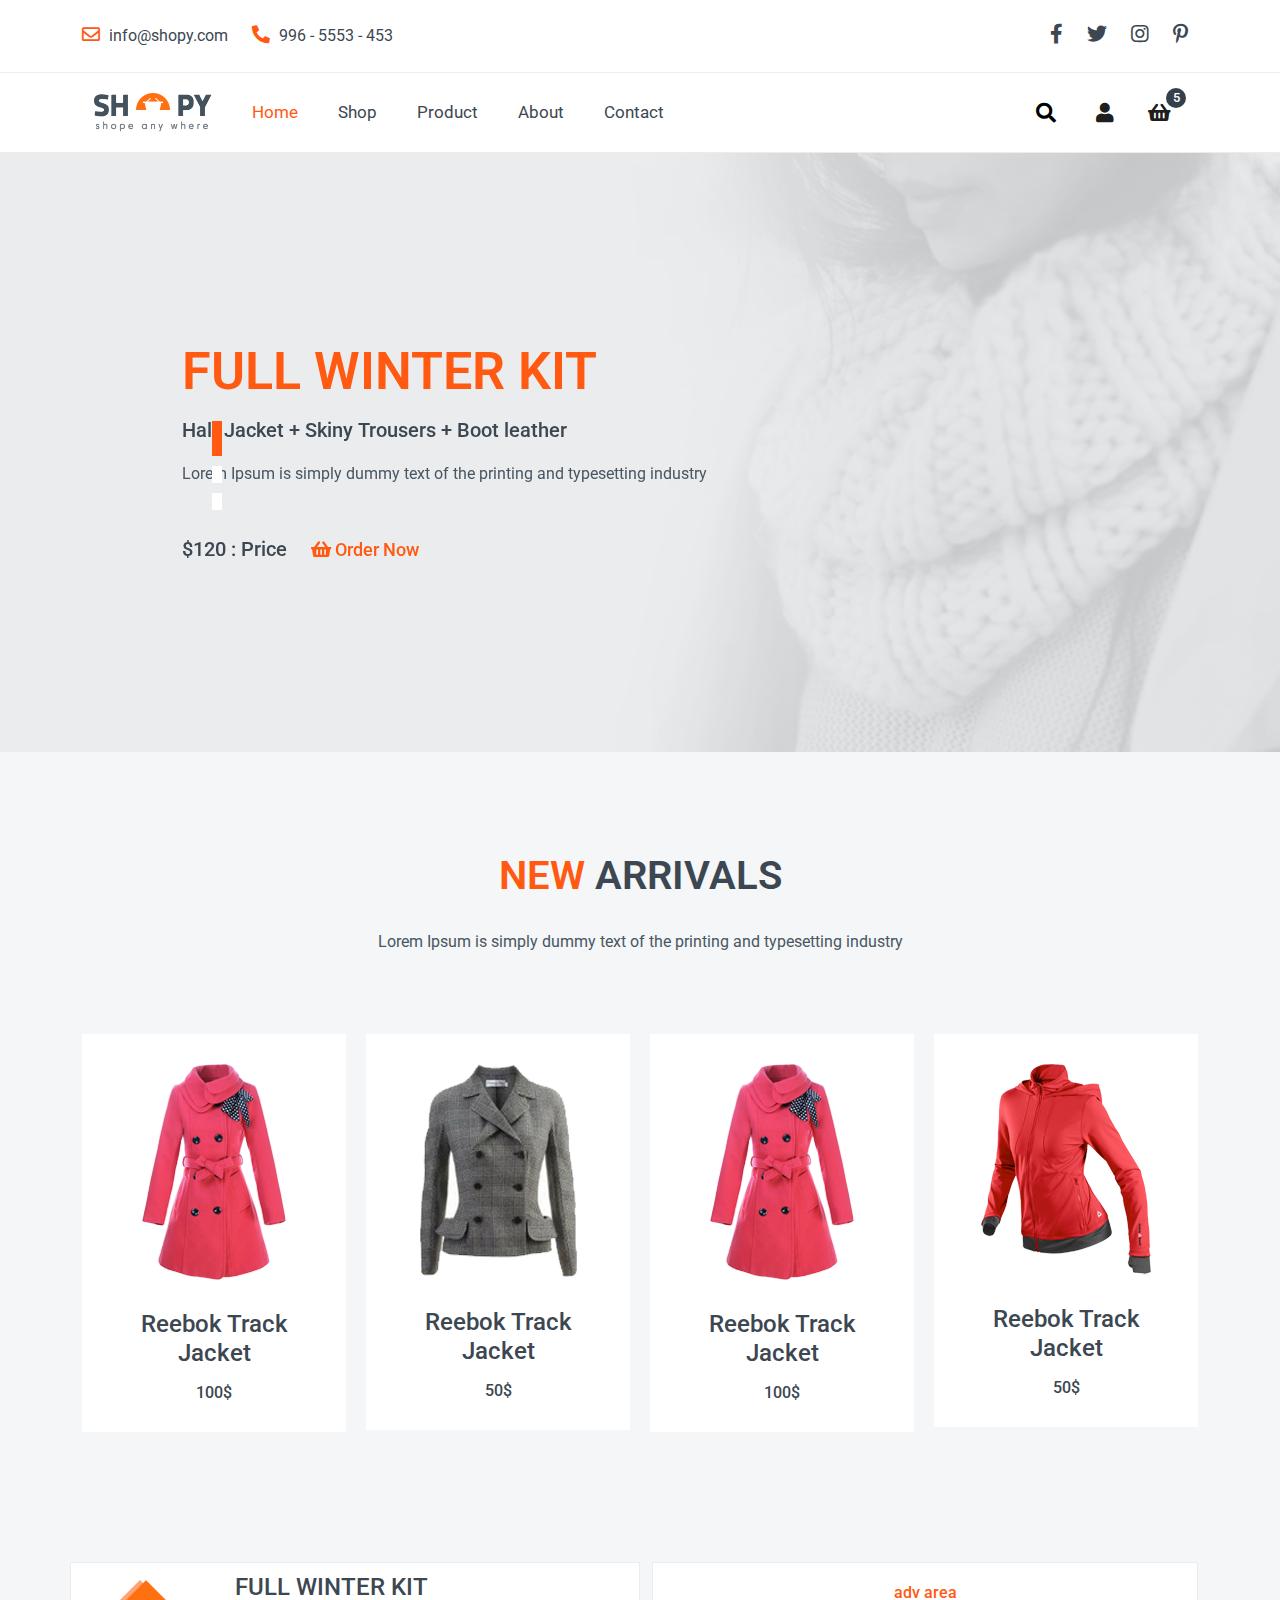
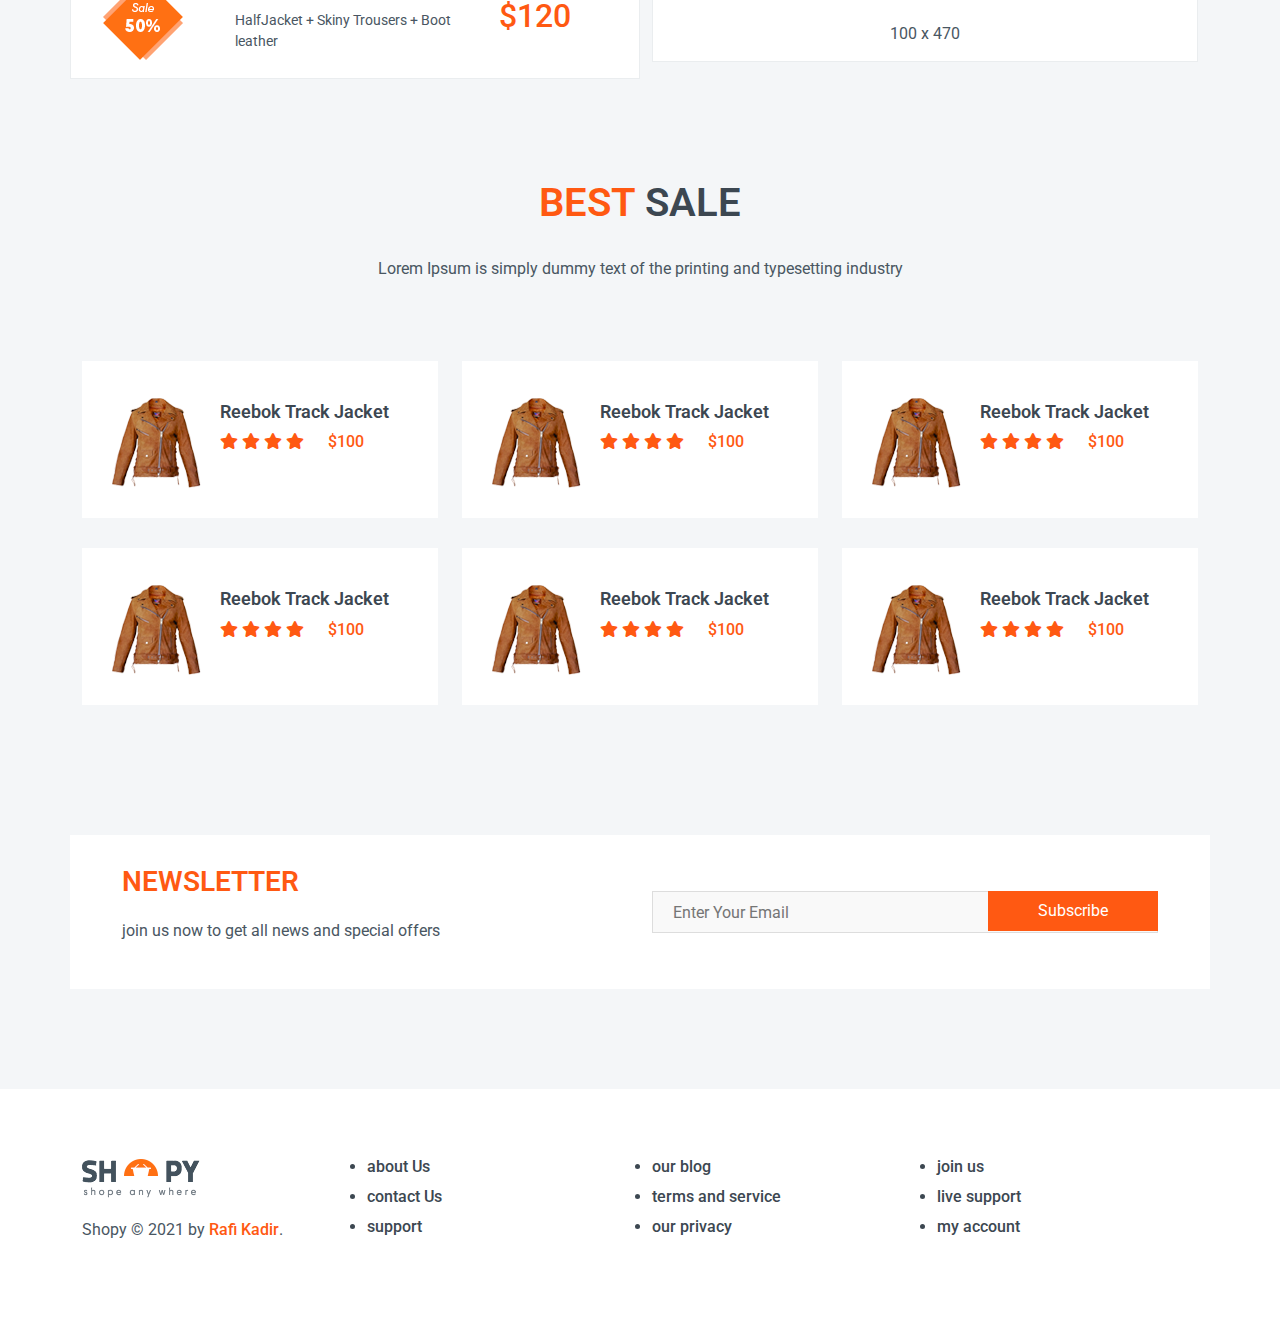
<file: index.html>
<!DOCTYPE html>
<html lang="en">
    <head>
        <meta charset="UTF-8">
        <meta http-equiv="X-UA-Compatible" content="IE=edge">
        <meta name="viewport" content="width=device-width, initial-scale=1.0">
        <!-- Bootstrap CSS -->
        <link rel="stylesheet" href="assets/css/bootstrap.min.css">
        <!-- Fontawesome CSS -->
        <link rel="stylesheet" href="assets/css/all.min.css">
        <!-- Animate CSS -->
        <link rel="stylesheet" href="assets/css/animate.css">
        <!-- Owl Carousel CSS -->
        <link rel="stylesheet" href="assets/css/owl.carousel.min.css">
        <link rel="stylesheet" href="assets/css/owl.theme.default.min.css">
        <!-- Style CSS -->
        <link rel="stylesheet" href="assets/css/style.css">
        <link rel="stylesheet" href="assets/css/responsive.css">
        <!-- Title -->
        <title>Shopy | E-commerce HTML Template</title>
    </head>
    <body>
        <!-- Topbar Start -->
        <section class="topbar">
            <div class="container">
                <div class="row">
                    <div class="col-lg-6">
                        <ul class="top-contact">
                            <li>    
                                <i class="far fa-envelope"></i>
                                info@shopy.com
                            </li>
                            <li>
                                <i class="fas fa-phone-alt"></i>
                                996 - 5553 - 453
                            </li>
                        </ul>
                    </div>
                    <div class="col-lg-6">
                        <ul class="top-social">
                            <li>    
                                <a href="#"><i class="fab fa-facebook-f"></i></a>
                            </li>
                            <li>
                                <a href="#"><i class="fab fa-twitter"></i></a>
                            </li>
                            <li>
                                <a href="#"><i class="fab fa-instagram"></i></a>
                            </li>
                            <li>
                                <a href="#"><i class="fab fa-pinterest-p"></i></a>
                            </li>
                        </ul>
                    </div>
                </div>
            </div>
        </section>
        <!-- Topbar End -->

        <!-- Navbar Start -->
        <div class="main-menu">
            <div class="container">
                <nav class="navbar navbar-expand-lg navbar-light">
                    <div class="container-fluid">
                        <a class="navbar-brand" href="index.html">
                            <img src="assets/img/logo.png" alt="logo">
                        </a>
                        <button class="navbar-toggler" type="button" data-bs-toggle="collapse" data-bs-target="#navbarText" aria-controls="navbarText" aria-expanded="false" aria-label="Toggle navigation">
                            <span class="navbar-toggler-icon"></span>
                        </button>
                        <div class="collapse navbar-collapse" id="navbarText">
                            <ul class="navbar-nav me-auto mb-2 mb-lg-0">
                                <li class="nav-item">
                                    <a class="nav-link active"href="#">Home</a>
                                </li>
                                <li class="nav-item">
                                    <a class="nav-link" href="shop.html">Shop</a>
                                </li>
                                <li class="nav-item">
                                    <a class="nav-link" href="product.html">Product</a>
                                </li>
                                <li class="nav-item">
                                    <a class="nav-link" href="#">About</a>
                                </li>
                                <li class="nav-item">
                                    <a class="nav-link" href="contact.html">Contact</a>
                                </li>
                            </ul>

                            <ul class="navbar-text">
                                <li class="search-btn">
                                   <input type="text">
                                   <button class="search-btn"><i class="fas fa-search"></i></button>
                                </li>
                                <li class="account">
                                    <a href="#"><i class="fas fa-user"></i></a>
                                </li>
                                <li class="cart">
                                    <h6>5</h6>
                                    <a href="#"><i class="fas fa-shopping-basket"></i></a>
                                </li>
                            </ul>
                        </div>
                    </div>
                  </nav>
            </div>
        </div>
        <!-- Navbar End -->

        <!-- Banner Section Start -->
        <section class="banner-section">
            <div class="banner-slider owl-carousel owl-theme">
                <div class="single-slider sliderBanner1">
                    <div class="d-table">
                        <div class="d-table-cell">
                            <div class="container">
                                <div class="banner-text">
                                    <h1>FULL WINTER KIT</h1>
                                    <h6>Half Jacket + Skiny Trousers + Boot leather</h6>
                                    <p>Lorem Ipsum is simply dummy text of the printing and typesetting industry </p>
                                    <div class="bottom-price">
                                        <h6>$120 : Price</h6>
                                        <a href="#">
                                            <i class="fas fa-shopping-basket"></i>
                                            Order Now
                                        </a>
                                    </div>
                                </div>
                            </div>
                        </div>
                    </div>
                </div>

                <div class="single-slider sliderBanner1">
                    <div class="d-table">
                        <div class="d-table-cell">
                            <div class="container">
                                <div class="banner-text">
                                    <h1>FULL WINTER KIT</h1>
                                    <h6>Half Jacket + Skiny Trousers + Boot leather</h6>
                                    <p>Lorem Ipsum is simply dummy text of the printing and typesetting industry </p>
                                    <div class="bottom-price">
                                        <h6>$120 : Price</h6>
                                        <a href="#">
                                            <i class="fas fa-shopping-basket"></i>
                                            Order Now
                                        </a>
                                    </div>
                                </div>
                            </div>
                        </div>
                    </div>
                </div>

                <div class="single-slider sliderBanner1">
                    <div class="d-table">
                        <div class="d-table-cell">
                            <div class="container">
                                <div class="banner-text">
                                    <h1>FULL WINTER KIT</h1>
                                    <h6>Half Jacket + Skiny Trousers + Boot leather</h6>
                                    <p>Lorem Ipsum is simply dummy text of the printing and typesetting industry </p>
                                    <div class="bottom-price">
                                        <h6>$120 : Price</h6>
                                        <a href="#">
                                            <i class="fas fa-shopping-basket"></i>
                                            Order Now
                                        </a>
                                    </div>
                                </div>
                            </div>
                        </div>
                    </div>
                </div>
            </div>
        </section>
        <!-- Banner Section End -->

        <!-- New Arrival Section Start -->
        <section class="new-arrivals pt-100 pb-70">
            <div class="container">
                <div class="section-title text-center">
                    <h2><span>New</span> Arrivals</h2>
                    <p>Lorem Ipsum is simply dummy text of the printing and typesetting industry</p>
                </div>

                <div class="arrivals-slider owl-carousel owl-theme">
                    <div class="arrival-area">
                        <div class="arrival-product">
                            <img src="assets/img/new arrivals/1.png" alt="product image">
                            <h4>Reebok Track Jacket</h4>
                            <h6>100$</h6>
                        </div>

                        <div class="arrival-hover">
                            <img src="assets/img/new arrivals/1.png" alt="product image">
                            <h4><a href="#">Reebok Track Jacket</h4></a>
                            <h6>Sizes: <span>s</span><span>m</span><span>l</span><span>xl</span></h6>
                            <ul>
                                <li class="color-red"></li>
                                <li class="color-blk"></li>
                                <li class="color-blue"></li>
                                <li class="color-green"></li>
                            </ul>
                            <div class="buttons">
                                <button class="buy-now"><i class="fas fa-cart-plus"></i></button>
                                <button class="save-now"><i class="far fa-heart"></i></button>
                            </div>
                        </div>
                    </div>

                    <div class="arrival-area">
                        <div class="arrival-product">
                            <img src="assets/img/new arrivals/2.png" alt="product image">
                            <h4>Reebok Track Jacket</h4>
                            <h6>50$</h6>
                        </div>

                        <div class="arrival-hover">
                            <img src="assets/img/new arrivals/2.png" alt="product image">
                            <h4><a href="#">Reebok Track Jacket</a></h4>
                            <h6>Sizes: <span>s</span><span>m</span><span>l</span><span>xl</span></h6>
                            <ul>
                                <li class="color-red"></li>
                                <li class="color-blk"></li>
                                <li class="color-blue"></li>
                                <li class="color-green"></li>
                            </ul>
                            <div class="buttons">
                                <button class="buy-now"><i class="fas fa-cart-plus"></i></button>
                                <button class="save-now"><i class="far fa-heart"></i></button>
                            </div>
                        </div>
                    </div>

                    <div class="arrival-area">
                        <div class="arrival-product">
                            <img src="assets/img/new arrivals/1.png" alt="product image">
                            <h4>Reebok Track Jacket</h4>
                            <h6>100$</h6>
                        </div>

                        <div class="arrival-hover">
                            <img src="assets/img/new arrivals/1.png" alt="product image">
                            <h4><a href="#">Reebok Track Jacket</a></h4>
                            <h6>Sizes: <span>s</span><span>m</span><span>l</span><span>xl</span></h6>
                            <ul>
                                <li class="color-red"></li>
                                <li class="color-blk"></li>
                                <li class="color-blue"></li>
                                <li class="color-green"></li>
                            </ul>
                            <div class="buttons">
                                <button class="buy-now"><i class="fas fa-cart-plus"></i></button>
                                <button class="save-now"><i class="far fa-heart"></i></button>
                            </div>
                        </div>
                    </div>

                    <div class="arrival-area">
                        <div class="arrival-product">
                            <img src="assets/img/new arrivals/3.png" alt="product image">
                            <h4>Reebok Track Jacket</h4>
                            <h6>50$</h6>
                        </div>

                        <div class="arrival-hover">
                            <img src="assets/img/new arrivals/3.png" alt="product image">
                            <h4><a href="#">Reebok Track Jacket</a></h4>
                            <h6>Sizes: <span>s</span><span>m</span><span>l</span><span>xl</span></h6>
                            <ul>
                                <li class="color-red"></li>
                                <li class="color-blk"></li>
                                <li class="color-blue"></li>
                                <li class="color-green"></li>
                            </ul>
                            <div class="buttons">
                                <button class="buy-now"><i class="fas fa-cart-plus"></i></button>
                                <button class="save-now"><i class="far fa-heart"></i></button>
                            </div>
                        </div>
                    </div>
                </div>
            </div>
        </section>
        <!-- New Arrival Section End -->

        <!-- Promo Section Start -->
        <section class="promo-section">
            <div class="container">
                <div class="row">
                    <div class="col-lg-6">
                        <div class="row promo-area align-items-center">
                            <div class="col-lg-3">
                                <img src="assets/img/promo.png" alt="promo">
                            </div>
                            <div class="col-lg-6">
                                <div class="promo-text">
                                    <h4>FULL WINTER KIT</h4>
                                    <p>HalfJacket + Skiny Trousers + Boot leather</p>
                                </div>
                            </div>
                            <div class="col-lg-3">
                                <h2 class="promo-price">$120</h2>
                            </div>
                        </div>
                    </div>
                    <div class="col-lg-6 align-items-center">
                        <div class="adv-area text-center">
                            <h6>adv area</h6>
                            <p>100 x 470</p>
                        </div>
                    </div>
                </div>
            </div>
        </section>
        <!-- Promo Section End -->

        <!-- Best Sale Section Start -->
        <section class="best-sale-section pt-100 pb-70">
            <div class="container">
                <div class="section-title text-center">
                    <h2><span>Best</span> Sale</h2>
                    <p>Lorem Ipsum is simply dummy text of the printing and typesetting industry</p>
                </div>
                <div class="row">
                    <div class="col-lg-4">
                        <div class="sale-box">
                            <img src="assets/img/best-sale1.png" alt="">
                            <div class="sale-text">
                                <h6><a href="#">Reebok Track Jacket</a></h6>
                                <div class="bottom-txt">
                                    <ul class="rating">
                                        <li><i class="fas fa-star"></i></li>
                                        <li><i class="fas fa-star"></i></li>
                                        <li><i class="fas fa-star"></i></li>
                                        <li><i class="fas fa-star"></i></li>
                                    </ul>
                                    <span>$100</span>
                                    <a class="sale-btn" href="#">Add To Cart</a>
                                </div>
                            </div>
                        </div>
                    </div>

                    <div class="col-lg-4">
                        <div class="sale-box">
                            <img src="assets/img/best-sale1.png" alt="">
                            <div class="sale-text">
                                <h6><a href="#">Reebok Track Jacket</a></h6>
                                <div class="bottom-txt">
                                    <ul class="rating">
                                        <li><i class="fas fa-star"></i></li>
                                        <li><i class="fas fa-star"></i></li>
                                        <li><i class="fas fa-star"></i></li>
                                        <li><i class="fas fa-star"></i></li>
                                    </ul>
                                    <span>$100</span>
                                    <a class="sale-btn" href="#">Add To Cart</a>
                                </div>
                            </div>
                        </div>
                    </div>

                    <div class="col-lg-4">
                        <div class="sale-box">
                            <img src="assets/img/best-sale1.png" alt="">
                            <div class="sale-text">
                                <h6><a href="#">Reebok Track Jacket</a></h6>
                                <div class="bottom-txt">
                                    <ul class="rating">
                                        <li><i class="fas fa-star"></i></li>
                                        <li><i class="fas fa-star"></i></li>
                                        <li><i class="fas fa-star"></i></li>
                                        <li><i class="fas fa-star"></i></li>
                                    </ul>
                                    <span>$100</span>
                                    <a class="sale-btn" href="#">Add To Cart</a>
                                </div>
                            </div>
                        </div>
                    </div>

                    <div class="col-lg-4">
                        <div class="sale-box">
                            <img src="assets/img/best-sale1.png" alt="">
                            <div class="sale-text">
                                <h6><a href="#">Reebok Track Jacket</a></h6>
                                <div class="bottom-txt">
                                    <ul class="rating">
                                        <li><i class="fas fa-star"></i></li>
                                        <li><i class="fas fa-star"></i></li>
                                        <li><i class="fas fa-star"></i></li>
                                        <li><i class="fas fa-star"></i></li>
                                    </ul>
                                    <span>$100</span>
                                    <a class="sale-btn" href="#">Add To Cart</a>
                                </div>
                            </div>
                        </div>
                    </div>

                    <div class="col-lg-4">
                        <div class="sale-box">
                            <img src="assets/img/best-sale1.png" alt="">
                            <div class="sale-text">
                                <h6><a href="#">Reebok Track Jacket</a></h6>
                                <div class="bottom-txt">
                                    <ul class="rating">
                                        <li><i class="fas fa-star"></i></li>
                                        <li><i class="fas fa-star"></i></li>
                                        <li><i class="fas fa-star"></i></li>
                                        <li><i class="fas fa-star"></i></li>
                                    </ul>
                                    <span>$100</span>
                                    <a class="sale-btn" href="#">Add To Cart</a>
                                </div>
                            </div>
                        </div>
                    </div>

                    <div class="col-lg-4">
                        <div class="sale-box">
                            <img src="assets/img/best-sale1.png" alt="">
                            <div class="sale-text">
                                <h6><a href="#">Reebok Track Jacket</a></h6>
                                <div class="bottom-txt">
                                    <ul class="rating">
                                        <li><i class="fas fa-star"></i></li>
                                        <li><i class="fas fa-star"></i></li>
                                        <li><i class="fas fa-star"></i></li>
                                        <li><i class="fas fa-star"></i></li>
                                    </ul>
                                    <span>$100</span>
                                    <a class="sale-btn" href="#">Add To Cart</a>
                                </div>
                            </div>
                        </div>
                    </div>
                </div>
            </div>
        </section>
        <!-- Best Sale Section End -->

        <!-- Newslater Section Start -->
        <section class="pb-70">
            <div class="container">
                <div class="row news-area align-items-center">
                    <div class="col-lg-6">
                        <div class="newslater-text">
                            <h3>NEWSLETTER</h3>
                            <p>join us now to get all news and special offers</p>
                        </div>
                    </div>
                    <div class="col-lg-6">
                        <div class="subscribe-form">
                            <input type="text" placeholder="Enter Your Email">
                            <button>Subscribe</button>
                        </div>                
                    </div>
                </div>
            </div>
        </section>
        <!-- Newslater Section End -->

        <!-- Footer Section Start -->
        <footer class="footer">
            <div class="container">
                <div class="row">
                    <div class="col-lg-3">
                        <img class="footer-logo" src="assets/img/logo.png" alt="">
                        <p>Shopy &copy; 2021 by <a href="#">Rafi Kadir</a>.</p>
                    </div>
                    <div class="col-lg-3">
                        <ul>
                            <li>
                                <a href="#">about Us</a>
                            </li>
                            <li>
                                <a href="#">contact Us</a>
                            </li>
                            <li>
                                <a href="#">support</a>
                            </li>
                        </ul>
                    </div>
                    <div class="col-lg-3">
                        <ul>
                            <li><a href="">our blog</a></li>
                            <li><a href="">terms and service</a></li>
                            <li><a href="">our privacy</a></li>
                        </ul>
                    </div>
                    <div class="col-lg-3">
                        <ul>
                            <li><a href="">join us</a></li>
                            <li><a href="">live support</a></li>
                            <li><a href="">my account</a></li>
                        </ul>
                    </div>
                </div>
            </div>
        </footer>
        <!-- Footer Section End -->
        
        <!-- js -->
        <script src="assets/js/jqery.min.js"></script>
        <script src="assets/js/popper.min.js"></script>
        <script src="assets/js/bootstrap.min.js"></script>
        <script src="assets/js/owl.carousel.min.js"></script>
        <script src="assets/js/main.js"></script>
    </body>
</html>
</file>
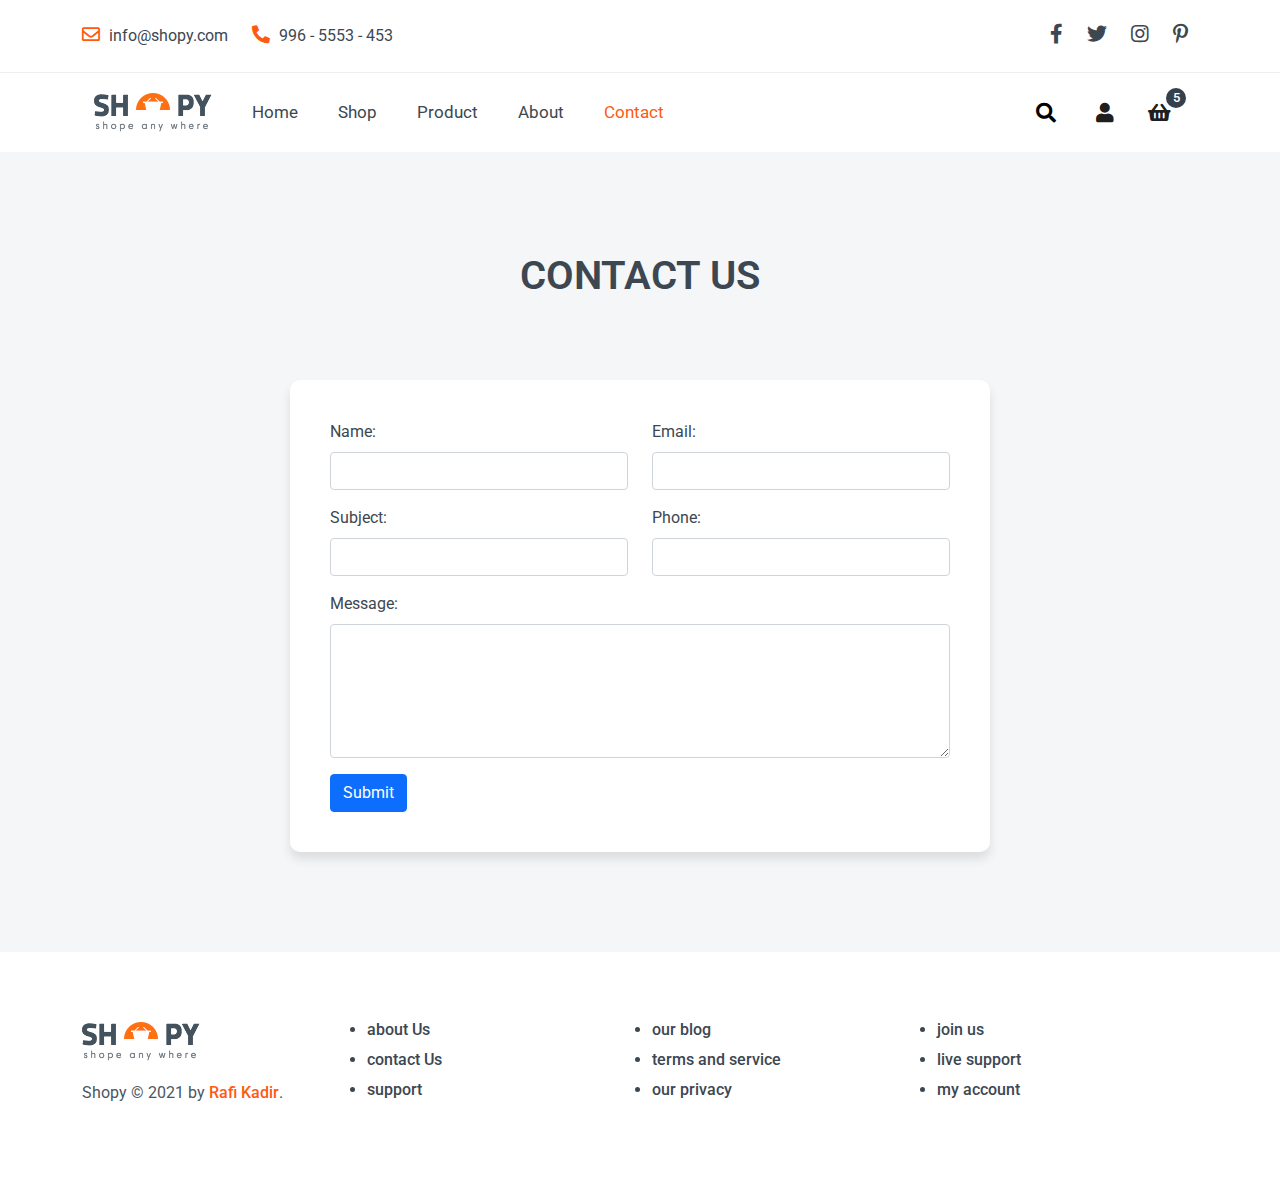
<file: contact.html>
<!DOCTYPE html>
<html lang="en">
    <head>
        <meta charset="UTF-8">
        <meta http-equiv="X-UA-Compatible" content="IE=edge">
        <meta name="viewport" content="width=device-width, initial-scale=1.0">
        <!-- Bootstrap CSS -->
        <link rel="stylesheet" href="assets/css/bootstrap.min.css">
        <!-- Fontawesome CSS -->
        <link rel="stylesheet" href="assets/css/all.min.css">
        <!-- Animate CSS -->
        <link rel="stylesheet" href="assets/css/animate.css">
        <!-- Owl Carousel CSS -->
        <link rel="stylesheet" href="assets/css/owl.carousel.min.css">
        <link rel="stylesheet" href="assets/css/owl.theme.default.min.css">
        <!-- Style CSS -->
        <link rel="stylesheet" href="assets/css/style.css">
        <link rel="stylesheet" href="assets/css/responsive.css">
        <!-- Title -->
        <title>Shopy | E-commerce HTML Template</title>
    </head>
    <body>
        <!-- Topbar Start -->
        <section class="topbar">
            <div class="container">
                <div class="row">
                    <div class="col-lg-6">
                        <ul class="top-contact">
                            <li>    
                                <i class="far fa-envelope"></i>
                                info@shopy.com
                            </li>
                            <li>
                                <i class="fas fa-phone-alt"></i>
                                996 - 5553 - 453
                            </li>
                        </ul>
                    </div>
                    <div class="col-lg-6">
                        <ul class="top-social">
                            <li>    
                                <a href="#"><i class="fab fa-facebook-f"></i></a>
                            </li>
                            <li>
                                <a href="#"><i class="fab fa-twitter"></i></a>
                            </li>
                            <li>
                                <a href="#"><i class="fab fa-instagram"></i></a>
                            </li>
                            <li>
                                <a href="#"><i class="fab fa-pinterest-p"></i></a>
                            </li>
                        </ul>
                    </div>
                </div>
            </div>
        </section>
        <!-- Topbar End -->

        <!-- Navbar Start -->
        <div class="main-menu">
            <div class="container">
                <nav class="navbar navbar-expand-lg navbar-light">
                    <div class="container-fluid">
                        <a class="navbar-brand" href="index.html">
                            <img src="assets/img/logo.png" alt="logo">
                        </a>
                        <button class="navbar-toggler" type="button" data-bs-toggle="collapse" data-bs-target="#navbarText" aria-controls="navbarText" aria-expanded="false" aria-label="Toggle navigation">
                            <span class="navbar-toggler-icon"></span>
                        </button>
                        <div class="collapse navbar-collapse" id="navbarText">
                            <ul class="navbar-nav me-auto mb-2 mb-lg-0">
                                <li class="nav-item">
                                    <a class="nav-link" href="index.html">Home</a>
                                </li>
                                <li class="nav-item">
                                    <a class="nav-link" href="shop.html">Shop</a>
                                </li>
                                <li class="nav-item">
                                    <a class="nav-link" href="product.html">Product</a>
                                </li>
                                <li class="nav-item">
                                    <a class="nav-link" href="#">About</a>
                                </li>
                                <li class="nav-item">
                                    <a class="nav-link active" href="contact.html">Contact</a>
                                </li>
                            </ul>

                            <ul class="navbar-text">
                                <li class="search-btn">
                                   <input type="text">
                                   <button class="search-btn"><i class="fas fa-search"></i></button>
                                </li>
                                <li class="account">
                                    <a href="#"><i class="fas fa-user"></i></a>
                                </li>
                                <li class="cart">
                                    <h6>5</h6>
                                    <a href="#"><i class="fas fa-shopping-basket"></i></a>
                                </li>
                            </ul>
                        </div>
                    </div>
                  </nav>
            </div>
        </div>
        <!-- Navbar End -->

        <!-- Contact Area Start -->
        <section class="contact-section pt-100 pb-70">
            <div class="container">
                <div class="section-title text-center">
                    <h2>Contact Us</h2>
                </div>
                <div class="contact-area">
                    <form class="row">
                        <div class="mb-3 col-lg-6">
                            <label class="form-label">Name:</label>
                            <input type="text" class="form-control" aria-describedby="emailHelp">
                        </div>
                        <div class="mb-3 col-lg-6">
                            <label class="form-label">Email:</label>
                            <input type="email" class="form-control">
                        </div>
                        <div class="mb-3 col-lg-6">
                            <label class="form-label">Subject:</label>
                            <input type="text" class="form-control" aria-describedby="emailHelp">
                        </div>
                        <div class="mb-3 col-lg-6">
                            <label class="form-label">Phone:</label>
                            <input type="number" class="form-control">
                        </div>
                        <div class="mb-3 col-lg-12">
                            <label class="form-label">Message:</label>
                            <textarea class="form-control" id="exampleFormControlTextarea1" rows="5"></textarea>
                        </div>
                        <div class="col-lg-2">
                            <button type="submit" class="btn btn-primary">Submit</button>
                        </div>
                    </form>
                </div>
            </div>
        </section>
        <!-- Contact Area End -->

        <!-- Footer Section Start -->
        <footer class="footer">
            <div class="container">
                <div class="row">
                    <div class="col-lg-3">
                        <img class="footer-logo" src="assets/img/logo.png" alt="">
                        <p>Shopy &copy; 2021 by <a href="#">Rafi Kadir</a>.</p>
                    </div>
                    <div class="col-lg-3">
                        <ul>
                            <li>
                                <a href="#">about Us</a>
                            </li>
                            <li>
                                <a href="#">contact Us</a>
                            </li>
                            <li>
                                <a href="#">support</a>
                            </li>
                        </ul>
                    </div>
                    <div class="col-lg-3">
                        <ul>
                            <li><a href="">our blog</a></li>
                            <li><a href="">terms and service</a></li>
                            <li><a href="">our privacy</a></li>
                        </ul>
                    </div>
                    <div class="col-lg-3">
                        <ul>
                            <li><a href="">join us</a></li>
                            <li><a href="">live support</a></li>
                            <li><a href="">my account</a></li>
                        </ul>
                    </div>
                </div>
            </div>
        </footer>
        <!-- Footer Section End -->
        
        <!-- js -->
        <script src="assets/js/jqery.min.js"></script>
        <script src="assets/js/popper.min.js"></script>
        <script src="assets/js/bootstrap.min.js"></script>
        <script src="assets/js/owl.carousel.min.js"></script>
        <script src="assets/js/main.js"></script>
    </body>
</html>
</file>
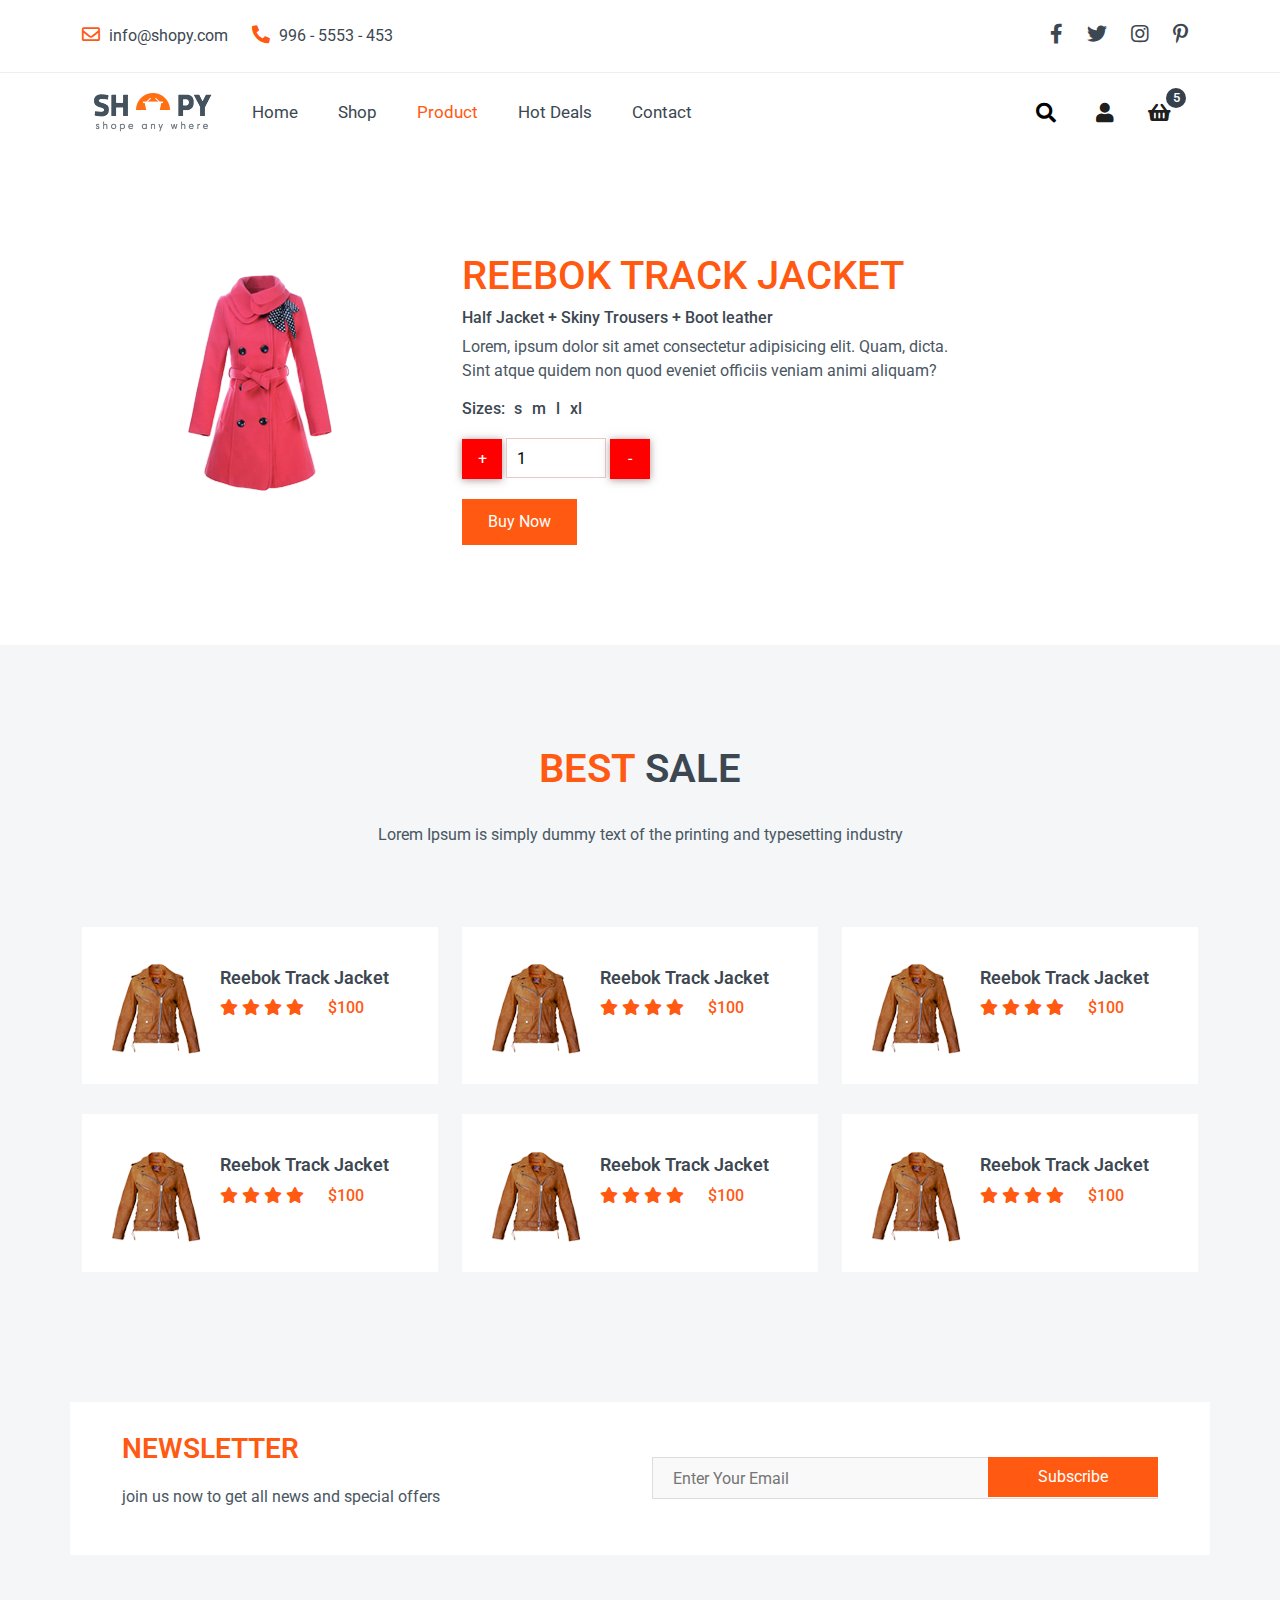
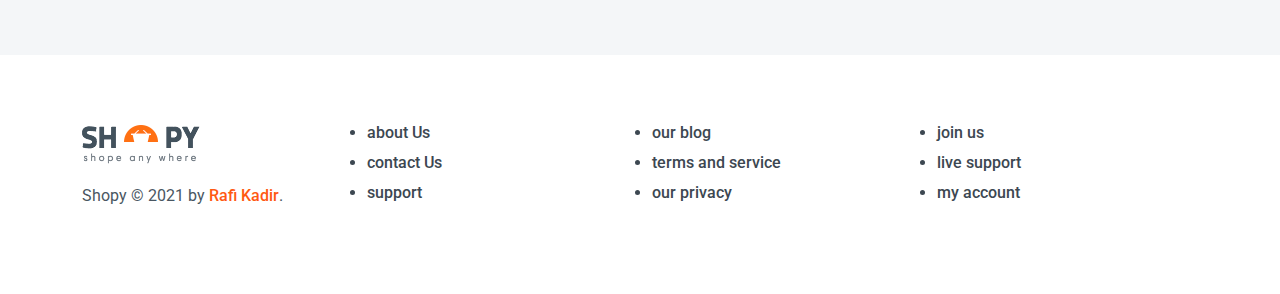
<file: product.html>
<!DOCTYPE html>
<html lang="en">
    <head>
        <meta charset="UTF-8">
        <meta http-equiv="X-UA-Compatible" content="IE=edge">
        <meta name="viewport" content="width=device-width, initial-scale=1.0">
        <!-- Bootstrap CSS -->
        <link rel="stylesheet" href="assets/css/bootstrap.min.css">
        <!-- Fontawesome CSS -->
        <link rel="stylesheet" href="assets/css/all.min.css">
        <!-- Animate CSS -->
        <link rel="stylesheet" href="assets/css/animate.css">
        <!-- Owl Carousel CSS -->
        <link rel="stylesheet" href="assets/css/owl.carousel.min.css">
        <link rel="stylesheet" href="assets/css/owl.theme.default.min.css">
        <!-- Style CSS -->
        <link rel="stylesheet" href="assets/css/style.css">
        <link rel="stylesheet" href="assets/css/responsive.css">
        <!-- Title -->
        <title>Shopy | E-commerce HTML Template</title>
    </head>
    <body>
        <!-- Topbar Start -->
        <section class="topbar">
            <div class="container">
                <div class="row">
                    <div class="col-lg-6">
                        <ul class="top-contact">
                            <li>    
                                <i class="far fa-envelope"></i>
                                info@shopy.com
                            </li>
                            <li>
                                <i class="fas fa-phone-alt"></i>
                                996 - 5553 - 453
                            </li>
                        </ul>
                    </div>
                    <div class="col-lg-6">
                        <ul class="top-social">
                            <li>    
                                <a href="#"><i class="fab fa-facebook-f"></i></a>
                            </li>
                            <li>
                                <a href="#"><i class="fab fa-twitter"></i></a>
                            </li>
                            <li>
                                <a href="#"><i class="fab fa-instagram"></i></a>
                            </li>
                            <li>
                                <a href="#"><i class="fab fa-pinterest-p"></i></a>
                            </li>
                        </ul>
                    </div>
                </div>
            </div>
        </section>
        <!-- Topbar End -->

        <!-- Navbar Start -->
        <div class="main-menu">
            <div class="container">
                <nav class="navbar navbar-expand-lg navbar-light">
                    <div class="container-fluid">
                        <a class="navbar-brand" href="index.html">
                            <img src="assets/img/logo.png" alt="logo">
                        </a>
                        <button class="navbar-toggler" type="button" data-bs-toggle="collapse" data-bs-target="#navbarText" aria-controls="navbarText" aria-expanded="false" aria-label="Toggle navigation">
                            <span class="navbar-toggler-icon"></span>
                        </button>
                        <div class="collapse navbar-collapse" id="navbarText">
                            <ul class="navbar-nav me-auto mb-2 mb-lg-0">
                                <li class="nav-item">
                                    <a class="nav-link"href="#">Home</a>
                                </li>
                                <li class="nav-item">
                                    <a class="nav-link" href="shop.html">Shop</a>
                                </li>
                                <li class="nav-item">
                                    <a class="nav-link active" href="product.html">Product</a>
                                </li>
                                <li class="nav-item">
                                    <a class="nav-link" href="#">Hot Deals</a>
                                </li>
                                <li class="nav-item">
                                    <a class="nav-link" href="contact.html">Contact</a>
                                </li>
                            </ul>

                            <ul class="navbar-text">
                                <li class="search-btn">
                                   <input type="text">
                                   <button class="search-btn"><i class="fas fa-search"></i></button>
                                </li>
                                <li class="account">
                                    <a href="#"><i class="fas fa-user"></i></a>
                                </li>
                                <li class="cart">
                                    <h6>5</h6>
                                    <a href="#"><i class="fas fa-shopping-basket"></i></a>
                                </li>
                            </ul>
                        </div>
                    </div>
                  </nav>
            </div>
        </div>
        <!-- Navbar End -->

        <!-- Single Product Start -->
        <section class="signle-product pt-100">
            <div class="container">
                <div class="row align-items-center">
                    <div class="col-lg-4 text-center">
                        <div class="product-img">
                            <img src="assets/img/new arrivals/1.png" alt="">
                        </div>
                    </div>
                    <div class="col-lg-8">
                        <div class="single-product-text">
                            <h1>Reebok Track Jacket</h1>
                            <h6>Half Jacket + Skiny Trousers + Boot leather</h6>
                            <p>Lorem, ipsum dolor sit amet consectetur adipisicing elit. Quam, dicta. Sint atque quidem non quod eveniet officiis veniam animi aliquam?</p>

                            <div class="product-bottom-text">
                                <h6>Sizes: <span>s</span><span>m</span><span>l</span><span>xl</span></h6>
                                <div class="buttons">
                                    <div class="add-cart">
                                        <button>+</button>
                                        <input type="text" value="1">
                                        <button>-</button>
                                    </div>
                                    <button class="buy-now">Buy Now</button>
                                </div>
                            </div>
                        </div>
                    </div>
                </div>
            </div>
        </section>
        <!-- Single Product End -->

        <!-- Best Sale Section Start -->
        <section class="best-sale-section pt-100 pb-70">
            <div class="container">
                <div class="section-title text-center">
                    <h2><span>Best</span> Sale</h2>
                    <p>Lorem Ipsum is simply dummy text of the printing and typesetting industry</p>
                </div>
                <div class="row">
                    <div class="col-lg-4">
                        <div class="sale-box">
                            <img src="assets/img/best-sale1.png" alt="">
                            <div class="sale-text">
                                <h6><a href="#">Reebok Track Jacket</a></h6>
                                <div class="bottom-txt">
                                    <ul class="rating">
                                        <li><i class="fas fa-star"></i></li>
                                        <li><i class="fas fa-star"></i></li>
                                        <li><i class="fas fa-star"></i></li>
                                        <li><i class="fas fa-star"></i></li>
                                    </ul>
                                    <span>$100</span>
                                    <a class="sale-btn" href="#">Add To Cart</a>
                                </div>
                            </div>
                        </div>
                    </div>

                    <div class="col-lg-4">
                        <div class="sale-box">
                            <img src="assets/img/best-sale1.png" alt="">
                            <div class="sale-text">
                                <h6><a href="#">Reebok Track Jacket</a></h6>
                                <div class="bottom-txt">
                                    <ul class="rating">
                                        <li><i class="fas fa-star"></i></li>
                                        <li><i class="fas fa-star"></i></li>
                                        <li><i class="fas fa-star"></i></li>
                                        <li><i class="fas fa-star"></i></li>
                                    </ul>
                                    <span>$100</span>
                                    <a class="sale-btn" href="#">Add To Cart</a>
                                </div>
                            </div>
                        </div>
                    </div>

                    <div class="col-lg-4">
                        <div class="sale-box">
                            <img src="assets/img/best-sale1.png" alt="">
                            <div class="sale-text">
                                <h6><a href="#">Reebok Track Jacket</a></h6>
                                <div class="bottom-txt">
                                    <ul class="rating">
                                        <li><i class="fas fa-star"></i></li>
                                        <li><i class="fas fa-star"></i></li>
                                        <li><i class="fas fa-star"></i></li>
                                        <li><i class="fas fa-star"></i></li>
                                    </ul>
                                    <span>$100</span>
                                    <a class="sale-btn" href="#">Add To Cart</a>
                                </div>
                            </div>
                        </div>
                    </div>

                    <div class="col-lg-4">
                        <div class="sale-box">
                            <img src="assets/img/best-sale1.png" alt="">
                            <div class="sale-text">
                                <h6><a href="#">Reebok Track Jacket</a></h6>
                                <div class="bottom-txt">
                                    <ul class="rating">
                                        <li><i class="fas fa-star"></i></li>
                                        <li><i class="fas fa-star"></i></li>
                                        <li><i class="fas fa-star"></i></li>
                                        <li><i class="fas fa-star"></i></li>
                                    </ul>
                                    <span>$100</span>
                                    <a class="sale-btn" href="#">Add To Cart</a>
                                </div>
                            </div>
                        </div>
                    </div>

                    <div class="col-lg-4">
                        <div class="sale-box">
                            <img src="assets/img/best-sale1.png" alt="">
                            <div class="sale-text">
                                <h6><a href="#">Reebok Track Jacket</a></h6>
                                <div class="bottom-txt">
                                    <ul class="rating">
                                        <li><i class="fas fa-star"></i></li>
                                        <li><i class="fas fa-star"></i></li>
                                        <li><i class="fas fa-star"></i></li>
                                        <li><i class="fas fa-star"></i></li>
                                    </ul>
                                    <span>$100</span>
                                    <a class="sale-btn" href="#">Add To Cart</a>
                                </div>
                            </div>
                        </div>
                    </div>

                    <div class="col-lg-4">
                        <div class="sale-box">
                            <img src="assets/img/best-sale1.png" alt="">
                            <div class="sale-text">
                                <h6><a href="#">Reebok Track Jacket</a></h6>
                                <div class="bottom-txt">
                                    <ul class="rating">
                                        <li><i class="fas fa-star"></i></li>
                                        <li><i class="fas fa-star"></i></li>
                                        <li><i class="fas fa-star"></i></li>
                                        <li><i class="fas fa-star"></i></li>
                                    </ul>
                                    <span>$100</span>
                                    <a class="sale-btn" href="#">Add To Cart</a>
                                </div>
                            </div>
                        </div>
                    </div>
                </div>
            </div>
        </section>
        <!-- Best Sale Section End -->

        <!-- Newslater Section Start -->
        <section class="pb-70">
            <div class="container">
                <div class="row news-area align-items-center">
                    <div class="col-lg-6">
                        <div class="newslater-text">
                            <h3>NEWSLETTER</h3>
                            <p>join us now to get all news and special offers</p>
                        </div>
                    </div>
                    <div class="col-lg-6">
                        <div class="subscribe-form">
                            <input type="text" placeholder="Enter Your Email">
                            <button>Subscribe</button>
                        </div>                
                    </div>
                </div>
            </div>
        </section>
        <!-- Newslater Section End -->

        <!-- Footer Section Start -->
        <footer class="footer">
            <div class="container">
                <div class="row">
                    <div class="col-lg-3">
                        <img class="footer-logo" src="assets/img/logo.png" alt="">
                        <p>Shopy &copy; 2021 by <a href="#">Rafi Kadir</a>.</p>
                    </div>
                    <div class="col-lg-3">
                        <ul>
                            <li>
                                <a href="#">about Us</a>
                            </li>
                            <li>
                                <a href="#">contact Us</a>
                            </li>
                            <li>
                                <a href="#">support</a>
                            </li>
                        </ul>
                    </div>
                    <div class="col-lg-3">
                        <ul>
                            <li><a href="">our blog</a></li>
                            <li><a href="">terms and service</a></li>
                            <li><a href="">our privacy</a></li>
                        </ul>
                    </div>
                    <div class="col-lg-3">
                        <ul>
                            <li><a href="">join us</a></li>
                            <li><a href="">live support</a></li>
                            <li><a href="">my account</a></li>
                        </ul>
                    </div>
                </div>
            </div>
        </footer>
        <!-- Footer Section End -->
        
        <!-- js -->
        <script src="assets/js/jqery.min.js"></script>
        <script src="assets/js/popper.min.js"></script>
        <script src="assets/js/bootstrap.min.js"></script>
        <script src="assets/js/owl.carousel.min.js"></script>
        <script src="assets/js/main.js"></script>
    </body>
</html>
</file>
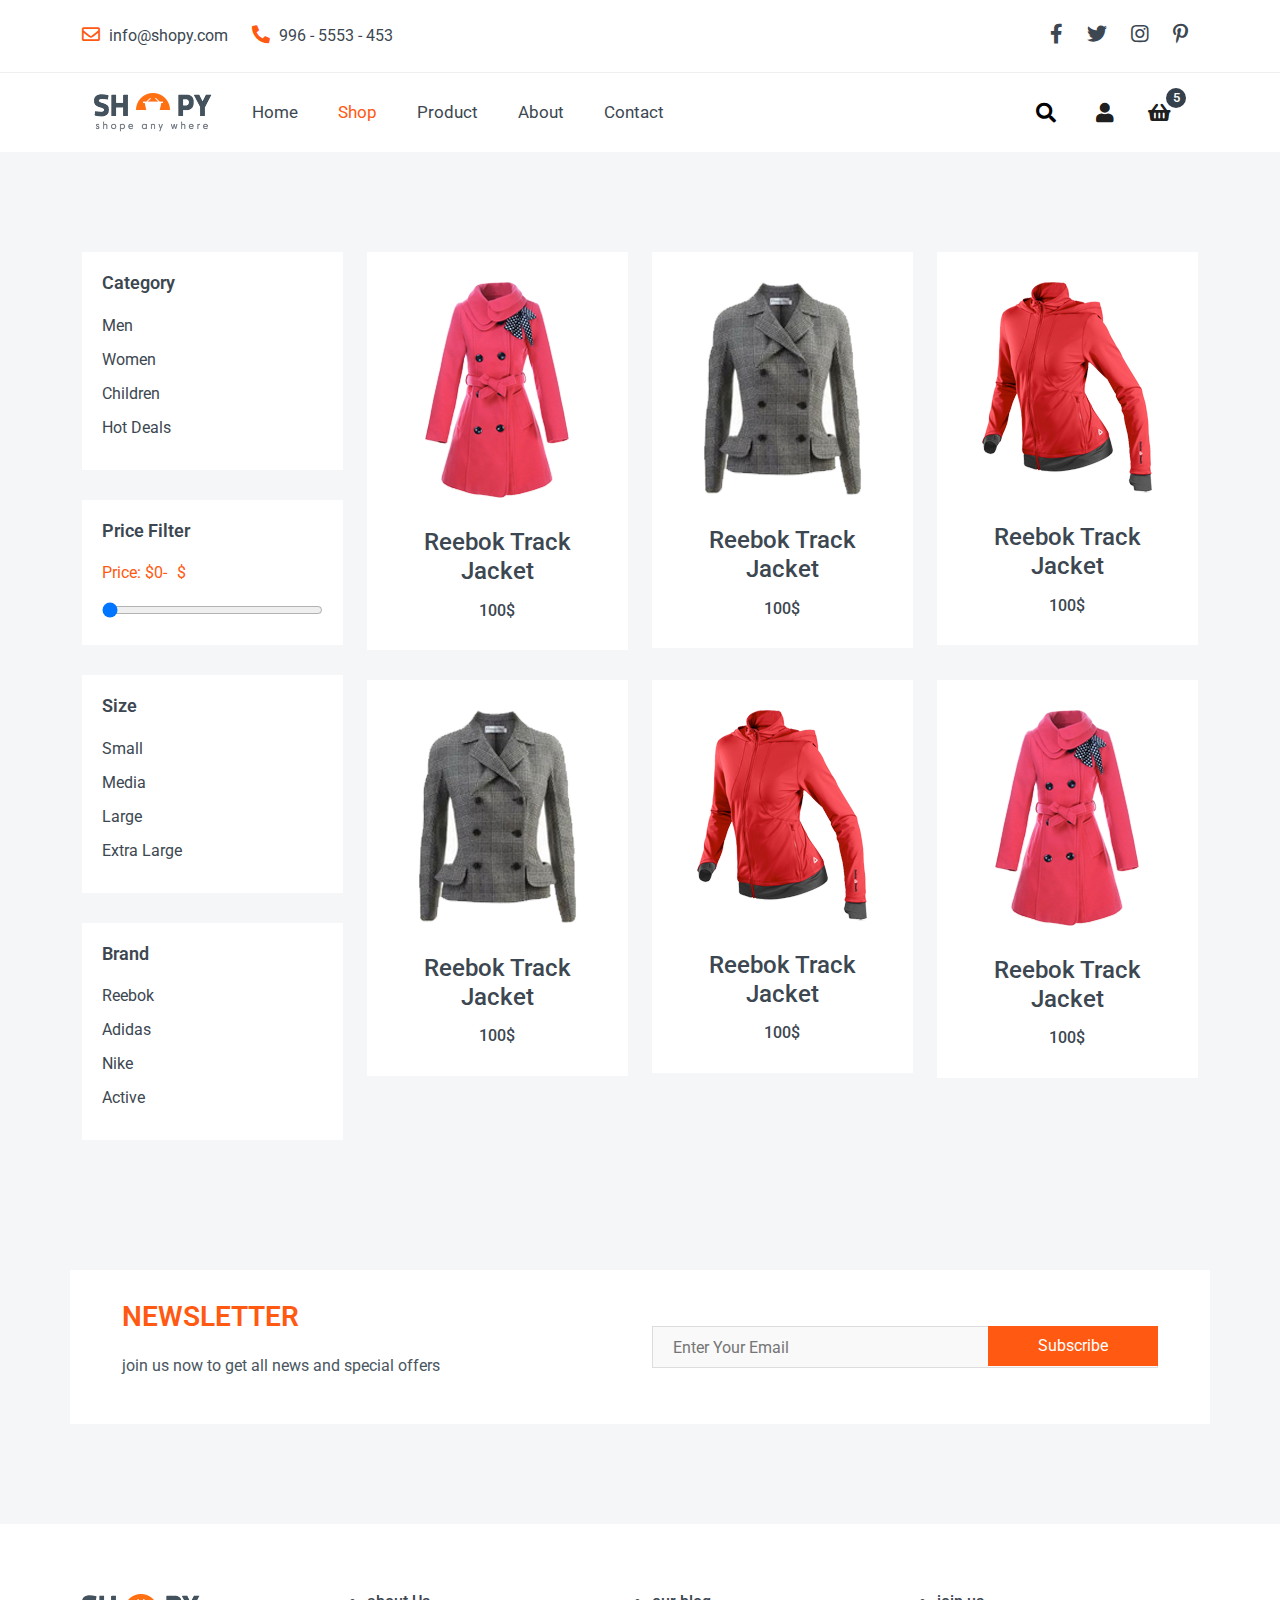
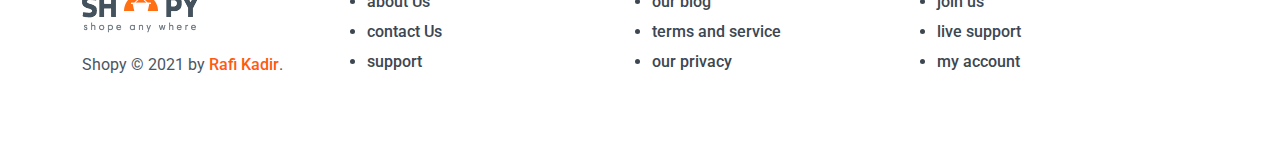
<file: shop.html>
<!DOCTYPE html>
<html lang="en">
    <head>
        <meta charset="UTF-8">
        <meta http-equiv="X-UA-Compatible" content="IE=edge">
        <meta name="viewport" content="width=device-width, initial-scale=1.0">
        <!-- Bootstrap CSS -->
        <link rel="stylesheet" href="assets/css/bootstrap.min.css">
        <!-- Fontawesome CSS -->
        <link rel="stylesheet" href="assets/css/all.min.css">
        <!-- Animate CSS -->
        <link rel="stylesheet" href="assets/css/animate.css">
        <!-- Owl Carousel CSS -->
        <link rel="stylesheet" href="assets/css/owl.carousel.min.css">
        <link rel="stylesheet" href="assets/css/owl.theme.default.min.css">
        <!-- Style CSS -->
        <link rel="stylesheet" href="assets/css/style.css">
        <link rel="stylesheet" href="assets/css/responsive.css">
        <!-- Title -->
        <title>Shopy | E-commerce HTML Template</title>
    </head>
    <body>
        <!-- Topbar Start -->
        <section class="topbar">
            <div class="container">
                <div class="row">
                    <div class="col-lg-6">
                        <ul class="top-contact">
                            <li>    
                                <i class="far fa-envelope"></i>
                                info@shopy.com
                            </li>
                            <li>
                                <i class="fas fa-phone-alt"></i>
                                996 - 5553 - 453
                            </li>
                        </ul>
                    </div>
                    <div class="col-lg-6">
                        <ul class="top-social">
                            <li>    
                                <a href="#"><i class="fab fa-facebook-f"></i></a>
                            </li>
                            <li>
                                <a href="#"><i class="fab fa-twitter"></i></a>
                            </li>
                            <li>
                                <a href="#"><i class="fab fa-instagram"></i></a>
                            </li>
                            <li>
                                <a href="#"><i class="fab fa-pinterest-p"></i></a>
                            </li>
                        </ul>
                    </div>
                </div>
            </div>
        </section>
        <!-- Topbar End -->

        <!-- Navbar Start -->
        <div class="main-menu">
            <div class="container">
                <nav class="navbar navbar-expand-lg navbar-light">
                    <div class="container-fluid">
                        <a class="navbar-brand" href="index.html">
                            <img src="assets/img/logo.png" alt="logo">
                        </a>
                        <button class="navbar-toggler" type="button" data-bs-toggle="collapse" data-bs-target="#navbarText" aria-controls="navbarText" aria-expanded="false" aria-label="Toggle navigation">
                            <span class="navbar-toggler-icon"></span>
                        </button>
                        <div class="collapse navbar-collapse" id="navbarText">
                            <ul class="navbar-nav me-auto mb-2 mb-lg-0">
                                <li class="nav-item">
                                    <a class="nav-link" href="index.html">Home</a>
                                </li>
                                <li class="nav-item">
                                    <a class="nav-link active" href="shop.html">Shop</a>
                                </li>
                                <li class="nav-item">
                                    <a class="nav-link" href="product.html">Product</a>
                                </li>
                                <li class="nav-item">
                                    <a class="nav-link" href="#">About</a>
                                </li>
                                <li class="nav-item">
                                    <a class="nav-link" href="contact.html">Contact</a>
                                </li>
                            </ul>

                            <ul class="navbar-text">
                                <li class="search-btn">
                                   <input type="text">
                                   <button class="search-btn"><i class="fas fa-search"></i></button>
                                </li>
                                <li class="account">
                                    <a href="#"><i class="fas fa-user"></i></a>
                                </li>
                                <li class="cart">
                                    <h6>5</h6>
                                    <a href="#"><i class="fas fa-shopping-basket"></i></a>
                                </li>
                            </ul>
                        </div>
                    </div>
                  </nav>
            </div>
        </div>
        <!-- Navbar End -->

        <!-- Products Section Start -->
        <section class="pt-100 pb-70">
            <div class="container">
                <div class="row">
                    <div class="col-lg-3">
                        <div class="sidebar-category">
                            <h4>Category</h4>
                            <ul>
                                <li><a href="#">Men</a></li>
                                <li><a href="#">Women</a></li>
                                <li><a href="#">Children</a></li>
                                <li><a href="#">Hot Deals</a></li>
                            </ul>
                        </div>
                        <div class="sidebar-price">
                            <h4>Price Filter</h4>
                            <p>Price:  <span id="min-prices">$0-</span>$<span id="max-prices"></span></p>
                            <input type="range" min="1" max="5000" value="0" class="slider" id="myRange">
                        </div>
                        <div class="sidebar-size">
                            <h4>Size</h4>
                            <ul>
                                <li><a href="#">Small</a></li>
                                <li><a href="#">Media</a></li>
                                <li><a href="#">Large</a></li>
                                <li><a href="#">Extra Large</a></li>
                            </ul>
                        </div>
                        <div class="sidebar-brand">
                            <h4>Brand</h4>
                            <ul>
                                <li><a href="#">Reebok</a></li>
                                <li><a href="#">Adidas</a></li>
                                <li><a href="#">Nike</a></li>
                                <li><a href="#">Active</a></li>
                            </ul>
                        </div>
                    </div>

                    <div class="col-lg-9">
                        <div class="row">
                            <div class="col-lg-4">
                                <div class="arrival-area">
                                    <div class="arrival-product">
                                        <img src="assets/img/new arrivals/1.png" alt="product image">
                                        <h4>Reebok Track Jacket</h4>
                                        <h6>100$</h6>
                                    </div>
            
                                    <div class="arrival-hover">
                                        <img src="assets/img/new arrivals/1.png" alt="product image">
                                        <h4><a href="#">Reebok Track Jacket</h4></a>
                                        <h6>Sizes: <span>s</span><span>m</span><span>l</span><span>xl</span></h6>
                                        <ul>
                                            <li class="color-red"></li>
                                            <li class="color-blk"></li>
                                            <li class="color-blue"></li>
                                            <li class="color-green"></li>
                                        </ul>
                                        <div class="buttons">
                                            <button class="buy-now"><i class="fas fa-cart-plus"></i></button>
                                            <button class="save-now"><i class="far fa-heart"></i></button>
                                        </div>
                                    </div>
                                </div>
                            </div>

                            <div class="col-lg-4">
                                <div class="arrival-area">
                                    <div class="arrival-product">
                                        <img src="assets/img/new arrivals/2.png" alt="product image">
                                        <h4>Reebok Track Jacket</h4>
                                        <h6>100$</h6>
                                    </div>
            
                                    <div class="arrival-hover">
                                        <img src="assets/img/new arrivals/1.png" alt="product image">
                                        <h4><a href="#">Reebok Track Jacket</h4></a>
                                        <h6>Sizes: <span>s</span><span>m</span><span>l</span><span>xl</span></h6>
                                        <ul>
                                            <li class="color-red"></li>
                                            <li class="color-blk"></li>
                                            <li class="color-blue"></li>
                                            <li class="color-green"></li>
                                        </ul>
                                        <div class="buttons">
                                            <button class="buy-now"><i class="fas fa-cart-plus"></i></button>
                                            <button class="save-now"><i class="far fa-heart"></i></button>
                                        </div>
                                    </div>
                                </div>
                            </div>

                            <div class="col-lg-4">
                                <div class="arrival-area">
                                    <div class="arrival-product">
                                        <img src="assets/img/new arrivals/3.png" alt="product image">
                                        <h4>Reebok Track Jacket</h4>
                                        <h6>100$</h6>
                                    </div>
            
                                    <div class="arrival-hover">
                                        <img src="assets/img/new arrivals/1.png" alt="product image">
                                        <h4><a href="#">Reebok Track Jacket</h4></a>
                                        <h6>Sizes: <span>s</span><span>m</span><span>l</span><span>xl</span></h6>
                                        <ul>
                                            <li class="color-red"></li>
                                            <li class="color-blk"></li>
                                            <li class="color-blue"></li>
                                            <li class="color-green"></li>
                                        </ul>
                                        <div class="buttons">
                                            <button class="buy-now"><i class="fas fa-cart-plus"></i></button>
                                            <button class="save-now"><i class="far fa-heart"></i></button>
                                        </div>
                                    </div>
                                </div>
                            </div>

                            <div class="col-lg-4">
                                <div class="arrival-area">
                                    <div class="arrival-product">
                                        <img src="assets/img/new arrivals/2.png" alt="product image">
                                        <h4>Reebok Track Jacket</h4>
                                        <h6>100$</h6>
                                    </div>
            
                                    <div class="arrival-hover">
                                        <img src="assets/img/new arrivals/1.png" alt="product image">
                                        <h4><a href="#">Reebok Track Jacket</h4></a>
                                        <h6>Sizes: <span>s</span><span>m</span><span>l</span><span>xl</span></h6>
                                        <ul>
                                            <li class="color-red"></li>
                                            <li class="color-blk"></li>
                                            <li class="color-blue"></li>
                                            <li class="color-green"></li>
                                        </ul>
                                        <div class="buttons">
                                            <button class="buy-now"><i class="fas fa-cart-plus"></i></button>
                                            <button class="save-now"><i class="far fa-heart"></i></button>
                                        </div>
                                    </div>
                                </div>
                            </div>

                            <div class="col-lg-4">
                                <div class="arrival-area">
                                    <div class="arrival-product">
                                        <img src="assets/img/new arrivals/3.png" alt="product image">
                                        <h4>Reebok Track Jacket</h4>
                                        <h6>100$</h6>
                                    </div>
            
                                    <div class="arrival-hover">
                                        <img src="assets/img/new arrivals/1.png" alt="product image">
                                        <h4><a href="#">Reebok Track Jacket</h4></a>
                                        <h6>Sizes: <span>s</span><span>m</span><span>l</span><span>xl</span></h6>
                                        <ul>
                                            <li class="color-red"></li>
                                            <li class="color-blk"></li>
                                            <li class="color-blue"></li>
                                            <li class="color-green"></li>
                                        </ul>
                                        <div class="buttons">
                                            <button class="buy-now"><i class="fas fa-cart-plus"></i></button>
                                            <button class="save-now"><i class="far fa-heart"></i></button>
                                        </div>
                                    </div>
                                </div>
                            </div>

                            <div class="col-lg-4">
                                <div class="arrival-area">
                                    <div class="arrival-product">
                                        <img src="assets/img/new arrivals/1.png" alt="product image">
                                        <h4>Reebok Track Jacket</h4>
                                        <h6>100$</h6>
                                    </div>
            
                                    <div class="arrival-hover">
                                        <img src="assets/img/new arrivals/1.png" alt="product image">
                                        <h4><a href="#">Reebok Track Jacket</h4></a>
                                        <h6>Sizes: <span>s</span><span>m</span><span>l</span><span>xl</span></h6>
                                        <ul>
                                            <li class="color-red"></li>
                                            <li class="color-blk"></li>
                                            <li class="color-blue"></li>
                                            <li class="color-green"></li>
                                        </ul>
                                        <div class="buttons">
                                            <button class="buy-now"><i class="fas fa-cart-plus"></i></button>
                                            <button class="save-now"><i class="far fa-heart"></i></button>
                                        </div>
                                    </div>
                                </div>
                            </div>
                        </div>
                    </div>
                </div>
            </div>
        </section>
        <!-- Products Section End -->

        <!-- Newslater Section Start -->
        <section class="pb-70">
            <div class="container">
                <div class="row news-area align-items-center">
                    <div class="col-lg-6">
                        <div class="newslater-text">
                            <h3>NEWSLETTER</h3>
                            <p>join us now to get all news and special offers</p>
                        </div>
                    </div>
                    <div class="col-lg-6">
                        <div class="subscribe-form">
                            <input type="text" placeholder="Enter Your Email">
                            <button>Subscribe</button>
                        </div>                
                    </div>
                </div>
            </div>
        </section>
        <!-- Newslater Section End -->

        <!-- Footer Section Start -->
        <footer class="footer">
            <div class="container">
                <div class="row">
                    <div class="col-lg-3">
                        <img class="footer-logo" src="assets/img/logo.png" alt="">
                        <p>Shopy &copy; 2021 by <a href="#">Rafi Kadir</a>.</p>
                    </div>
                    <div class="col-lg-3">
                        <ul>
                            <li>
                                <a href="#">about Us</a>
                            </li>
                            <li>
                                <a href="#">contact Us</a>
                            </li>
                            <li>
                                <a href="#">support</a>
                            </li>
                        </ul>
                    </div>
                    <div class="col-lg-3">
                        <ul>
                            <li><a href="">our blog</a></li>
                            <li><a href="">terms and service</a></li>
                            <li><a href="">our privacy</a></li>
                        </ul>
                    </div>
                    <div class="col-lg-3">
                        <ul>
                            <li><a href="">join us</a></li>
                            <li><a href="">live support</a></li>
                            <li><a href="">my account</a></li>
                        </ul>
                    </div>
                </div>
            </div>
        </footer>
        <!-- Footer Section End -->
        
        <!-- js -->
        <script src="assets/js/jqery.min.js"></script>
        <script src="assets/js/popper.min.js"></script>
        <script src="assets/js/bootstrap.min.js"></script>
        <script src="assets/js/owl.carousel.min.js"></script>
        <script src="assets/js/main.js"></script>
    </body>
</html>
</file>
<file: assets/css/style.css>
/*=========================
- Project: Shopy
- Authore: Rafi kadir
- Date: 09/02/2021
- PSD to HTML convertion
==========================*/
@import url("https://fonts.googleapis.com/css2?family=Roboto:wght@400;500;700&display=swap");
/* Color CSS */
body {
  padding: 0;
  margin: 0;
  font-size: 16px;
  font-family: 'Roboto', sans-serif;
  color: #3c4751;
  background: #f4f6f8;
}

ul {
  padding: 0;
  margin: 0;
  list-style-type: none;
}

p {
  color: #495662;
}

a {
  text-decoration: none;
  -webkit-transition: 0.5s;
  transition: 0.5s;
}

.d-table {
  width: 100%;
  height: 100%;
}

.d-table-cell {
  vertical-align: middle;
}

.pt-100 {
  padding-top: 100px;
}

.pb-70 {
  padding-bottom: 100px;
}

button:focus {
  outline: 0;
}

.section-title {
  margin-bottom: 80px;
}

.section-title h2 {
  font-size: 40px;
  text-transform: uppercase;
  font-weight: 600;
  color: #3c4751;
  margin-bottom: 30px;
}

.section-title h2 span {
  color: #ff5912;
}

.section-title p {
  margin-bottom: 0;
}

/* Topbar CSS Start */
.topbar {
  border-bottom: 1px solid #edeff1;
  padding: 24px 0;
  background: #fff;
}

.top-contact li {
  display: inline-block;
  margin-right: 20px;
}

.top-contact li i {
  color: #ff5912;
  font-size: 18px;
  padding-right: 5px;
}

.top-social {
  text-align: right;
}

.top-social li {
  display: inline-block;
}

.top-social li a i {
  color: #3c4751;
  font-size: 20px;
  margin: 0 10px;
  -webkit-transition: 0.5s;
  transition: 0.5s;
}

.top-social li a i:hover {
  color: #ff5912;
}

/* Topbar CSS End */
/* Navbar CSS Start */
.main-menu {
  background: #fff;
}

.main-menu .navbar {
  padding: 15px 0;
}

.main-menu .navbar .navbar-brand {
  margin-right: 40px;
}

.main-menu .navbar .navbar-nav .nav-item .nav-link {
  color: #3c4751;
  margin: 0 40px 0 0;
  padding-right: 0;
  padding-left: 0;
  font-size: 17px;
}

.main-menu .navbar .navbar-nav .nav-item .nav-link.active {
  color: #ff5912;
}

.main-menu .navbar .navbar-nav .nav-item .nav-link:hover {
  color: #ff5912;
}

.main-menu .navbar .navbar-text {
  position: relative;
}

.main-menu .navbar .navbar-text li {
  display: inline-block;
  color: #3c4751;
  -webkit-transition: .5s;
  transition: .5s;
  font-size: 20px;
}

.main-menu .navbar .navbar-text li a:hover {
  color: #ff5912;
}

.main-menu .navbar .navbar-text li a i {
  margin: 0 15px;
}

.main-menu .navbar .navbar-text .search-btn input {
  height: 45px;
  width: 250px;
  border: 1px solid #abbecf;
  border-radius: 5px;
  padding: 10px;
  display: none;
  position: absolute;
  bottom: -80px;
  right: 0;
}

.main-menu .navbar .navbar-text .search-btn input:focus {
  border: 2px solid #abbecf !important;
  outline: 0;
}

.main-menu .navbar .navbar-text .search-btn i {
  margin: 0 15px;
}

.main-menu .navbar .navbar-text .search-btn .search-btn {
  border: 0;
  background: #fff;
}

.main-menu .navbar .navbar-text .search-btn .search-btn:focus {
  outline: 0;
}

.main-menu .navbar .navbar-text .cart {
  position: relative;
}

.main-menu .navbar .navbar-text .cart h6 {
  position: absolute;
  top: -10px;
  right: 0;
  background: #34404b;
  color: #fff;
  border-radius: 30px;
  width: 20px;
  height: 20px;
  text-align: center;
  line-height: 20px;
  font-size: 13px;
}

.is-sticky {
  position: fixed !important;
  -webkit-box-shadow: 0 2px 9px 0 #e9ecef;
          box-shadow: 0 2px 9px 0 #e9ecef;
  top: 0;
  left: 0;
  width: 100%;
  z-index: 999;
  -webkit-animation: 0.5s ease-in-out fadeInDown;
          animation: 0.5s ease-in-out fadeInDown;
}

/* Navbar CSS End */
/* Banner CSS Start */
.sliderBanner1 {
  background-image: url(../img/home-banner.png);
  background-position: center center;
  background-size: cover;
  height: 600px;
}

.sliderBanner1::before {
  position: absolute;
  content: '';
  background: #34404b;
  opacity: .1;
  top: 0;
  left: 0;
  width: 100%;
  height: 100%;
  z-index: -1;
}

.single-slider {
  position: relative;
  z-index: 1;
}

.single-slider .banner-text {
  padding-left: 100px;
}

.single-slider .banner-text h1 {
  font-size: 52px;
  color: #ff5912;
  text-transform: uppercase;
  margin-bottom: 15px;
  font-weight: 600;
}

.single-slider .banner-text h6 {
  font-size: 20px;
  margin-bottom: 20px;
}

.single-slider .banner-text .bottom-price {
  margin-top: 50px;
}

.single-slider .banner-text .bottom-price h6 {
  display: inline-block;
  margin-right: 20px;
  margin-bottom: 0;
}

.single-slider .banner-text .bottom-price a {
  color: #ff5912;
  font-size: 18px;
  font-weight: 500;
}

.banner-slider {
  position: relative;
}

.banner-slider .owl-dots {
  position: absolute;
  margin-top: 0 !important;
  top: 44%;
  left: 16%;
}

.banner-slider .owl-dots .owl-dot {
  display: block;
}

.banner-slider .owl-dots .owl-dot span {
  width: 10px !important;
  height: 17px !important;
  background: #fff;
  border-radius: 0;
  -webkit-transition: .5s;
  transition: .5s;
}

.banner-slider .owl-dots .owl-dot span:hover {
  background: #ff5912;
}

.banner-slider .owl-dots .owl-dot.active span {
  background: #ff5912;
  height: 35px !important;
}

.banner-slider .owl-dots .owl-dot:focus {
  outline: 0;
}

/* Banner CSS End */
/* New Arrival CSS Start */
.arrival-area {
  margin-bottom: 30px;
}

.arrival-area:hover .arrival-product {
  display: none;
}

.arrival-area:hover .arrival-hover {
  display: block;
}

.arrival-area .arrival-product {
  text-align: center;
  background: #fff;
  padding: 30px;
  -webkit-transition: .5s;
  transition: .5s;
}

.arrival-area .arrival-product img {
  margin-bottom: 30px;
  max-width: 100%;
  width: inherit !important;
  margin: 0 auto 30px;
}

.arrival-area .arrival-product h4 {
  margin-bottom: 15px;
}

.arrival-area .arrival-product h6 {
  margin-bottom: 0;
}

.arrival-area .arrival-hover {
  text-align: center;
  background: #fff;
  padding: 30px;
  display: none;
}

.arrival-area .arrival-hover img {
  max-width: 60px !important;
  margin-bottom: 40px;
  width: inherit;
  margin: 0 auto 30px;
}

.arrival-area .arrival-hover h4 {
  color: #ff5912;
  margin-bottom: 11px;
}

.arrival-area .arrival-hover h6 {
  margin-bottom: 0;
}

.arrival-area .arrival-hover h6 span {
  margin: 5px;
}

.arrival-area .arrival-hover ul {
  padding: 30px 0;
}

.arrival-area .arrival-hover ul li {
  width: 15px;
  height: 15px;
  border-radius: 50px;
  margin: 0 2px;
  display: inline-block;
}

.arrival-area .arrival-hover ul .color-red {
  background: #ff5912;
}

.arrival-area .arrival-hover ul .color-blk {
  background: #3c4751;
}

.arrival-area .arrival-hover ul .color-blue {
  background: #3ab3ff;
}

.arrival-area .arrival-hover ul .color-green {
  background: #2fd967;
}

.arrival-area .arrival-hover .buttons {
  padding-top: 30px;
  border-top: 1px solid #f2f0f0;
}

.arrival-area .arrival-hover .buttons button {
  border: 0;
  background: #fff;
  font-size: 22px;
  margin: 0 10px;
  -webkit-transition: .5s;
  transition: .5s;
}

.arrival-area .arrival-hover .buttons button:hover {
  color: #ff5912;
}

/* New Arrival CSS End */
/* Promo CSS Start */
.promo-section .promo-area {
  background: #fff;
  border: 1px solid #eaedef;
  padding: 10px 20px;
}

.promo-section .promo-area .promo-price {
  color: #ff5912;
}

.promo-section .promo-area p {
  font-size: 14px;
}

.promo-section .adv-area {
  background: #fff;
  border: 1px solid #eaedef;
  padding: 20px;
  height: 100px;
}

.promo-section .adv-area h6 {
  font-weight: 500;
  margin-bottom: 20px;
  color: #ff5912;
}

/* Promo CSS End */
/* Best Sale CSS Start */
.sale-box {
  background: #fff;
  padding: 30px;
  -webkit-transition: .5s;
  transition: .5s;
  margin-bottom: 30px;
}

.sale-box:hover {
  -webkit-box-shadow: 0 0 25px 0 #ddd;
          box-shadow: 0 0 25px 0 #ddd;
  margin-top: -10px;
}

.sale-box:hover .bottom-txt .sale-btn {
  display: inline-block !important;
}

.sale-box:hover .bottom-txt span {
  display: none !important;
}

.sale-box img {
  display: inline-block;
}

.sale-box .sale-text {
  display: inline-block;
  margin-top: 10px;
  padding-left: 15px;
}

.sale-box .sale-text h6 a {
  font-size: 18px;
  font-weight: 600;
  color: #3c4751;
}

.sale-box .sale-text h6 a:hover {
  color: #ff5912;
}

.sale-box .sale-text .bottom-txt {
  display: inline-block;
}

.sale-box .sale-text .bottom-txt ul {
  display: inline-block;
}

.sale-box .sale-text .bottom-txt ul li {
  display: inline-block;
}

.sale-box .sale-text .bottom-txt ul li i {
  color: #ff5912;
}

.sale-box .sale-text .bottom-txt span {
  color: #ff5912;
  display: inline-block;
  font-weight: 500;
  margin-left: 20px;
}

.sale-box .sale-text .bottom-txt .sale-btn {
  color: #ff5912;
  margin-left: 8px;
  font-size: 14px;
  font-weight: 500;
  display: none;
}

.sale-box .sale-text .bottom-txt .sale-btn:hover {
  color: #3c4751;
}

/* Best Sale CSS End */
/* Newslater Sale CSS Start */
.news-area {
  background: #fff;
  padding: 30px 40px;
}

.news-area h3 {
  text-transform: uppercase;
  font-weight: 600;
  color: #ff5912;
  margin-bottom: 20px;
}

.news-area .subscribe-form {
  position: relative;
}

.news-area .subscribe-form input {
  height: 40px;
  padding: 20px;
  background: #f9f9f9;
  border: 1px solid #ddd;
  width: 100%;
}

.news-area .subscribe-form input:focus {
  outline: 0;
}

.news-area .subscribe-form button {
  position: absolute;
  right: 0;
  top: 0;
  height: 40px;
  padding: 0 50px;
  border: 0;
  background: #ff5912;
  color: #fff;
}

/* Newslater Sale CSS End */
/* Footer CSS Start */
.footer {
  background: #fff;
  padding-top: 70px;
  padding-bottom: 70px;
}

.footer .footer-logo {
  margin-bottom: 20px;
}

.footer p a {
  color: #ff5912;
  font-weight: 500;
}

.footer ul {
  list-style-type: disc;
}

.footer ul li {
  margin-bottom: 14px;
  line-height: 1;
}

.footer ul li a {
  color: #3c4751;
  font-weight: 500;
}

.footer ul li a:hover {
  color: #ff5912;
}

.footer ul li:last-child {
  margin-bottom: 0;
}

/* Footer CSS End */
/*----- SHOP PAGE START -----*/
.sidebar-category, .sidebar-size, .sidebar-brand, .sidebar-price {
  background: #fff;
  padding: 20px;
  margin-bottom: 30px;
}

.sidebar-category h4, .sidebar-size h4, .sidebar-brand h4, .sidebar-price h4 {
  font-size: 18px;
  font-weight: 600;
  margin-bottom: 20px;
}

.sidebar-category ul li, .sidebar-size ul li, .sidebar-brand ul li, .sidebar-price ul li {
  font-size: 16px;
  margin-bottom: 10px;
  display: block;
}

.sidebar-category ul li a, .sidebar-size ul li a, .sidebar-brand ul li a, .sidebar-price ul li a {
  color: #3c4751;
}

.sidebar-category ul li a:hover, .sidebar-size ul li a:hover, .sidebar-brand ul li a:hover, .sidebar-price ul li a:hover {
  color: #ff5912;
}

#min-prices {
  margin-right: 10px;
}

.sidebar-price p {
  color: #ff5912;
}

.sidebar-price input {
  width: 100%;
}

/*----- SHOP PAGE END -----*/
/*----- PRODUCT PAGE START -----*/
.signle-product {
  background: #fff;
  padding-bottom: 100px;
}

.signle-product .product-img {
  margin-bottom: 30px;
}

.single-product-text {
  max-width: 500px;
}

.single-product-text h1 {
  color: #ff5912;
  text-transform: uppercase;
}

.single-product-text .product-bottom-text h6 {
  margin-bottom: 20px;
}

.single-product-text .product-bottom-text h6 span {
  margin: 5px;
}

.single-product-text .buttons .add-cart {
  margin-bottom: 20px;
}

.single-product-text .buttons .add-cart button {
  background: red;
  border: 0;
  color: #fff;
  height: 40px;
  width: 40px;
  -webkit-box-shadow: 0 1px 8px #9c8282d9;
          box-shadow: 0 1px 8px #9c8282d9;
}

.single-product-text .buttons .add-cart input {
  width: 100px;
  border: 1px solid #ecc9c9;
  height: 40px;
  padding: 10px;
}

.single-product-text .buttons .buy-now {
  border: 0;
  background: #ff5912;
  padding: 10px 25px;
  color: #fff;
  -webkit-transition: .5s;
  transition: .5s;
  border: 1px solid transparent;
}

.single-product-text .buttons .buy-now:hover {
  background: #fff;
  color: #ff5912;
  border: 1px solid;
}

/*----- PRODUCT PAGE END -----*/
/*----- CONTACT PAGE START -----*/
.contact-area {
  max-width: 700px;
  margin: 0 auto;
  -webkit-box-shadow: 0 7px 10px #ddd;
          box-shadow: 0 7px 10px #ddd;
  padding: 40px;
  border-radius: 10px;
  background: #fff;
}

/*----- CONTACR PAGE END -----*/
/*# sourceMappingURL=style.css.map */
</file>
<file: assets/css/responsive.css>
@media (max-width: 576px) {
  /* Common CSS */
  .pt-100 {
    padding-top: 50px;
  }
  .pb-70 {
    padding-bottom: 20px;
  }
  .section-title h2 {
    font-size: 30px;
    margin-bottom: 10px;
  }
  /* Navabr CSS */
  .topbar {
    padding: 10px 0;
  }
  .topbar .top-contact, .topbar .top-social {
    text-align: center;
  }
  .topbar .top-contact li {
    margin: 0 2px;
    font-size: 14px;
  }
  .topbar .top-contact li i {
    font-size: 14px;
  }
  .topbar .top-contact {
    margin-bottom: 10px;
  }
  /* Banner css */
  .single-slider .banner-text {
    padding-left: 0;
    text-align: center;
  }
  .single-slider .banner-text h1 {
    font-size: 30px;
  }
  .single-slider .banner-text h6 {
    font-size: 14px;
  }
  .banner-slider .owl-dots {
    top: inherit;
    left: 0;
    bottom: 10px;
    right: 0;
  }
  .banner-slider .owl-dots .owl-dot {
    display: inline-block;
  }
  .sliderBanner1 {
    height: 100%;
    padding-top: 100px;
    padding-bottom: 100px;
  }
  /* Promo Offer */
  .promo-section .promo-area {
    text-align: center;
  }
  .promo-section .promo-area img {
    margin-bottom: 10px;
  }
  .promo-section .promo-area p {
    font-size: 13px;
  }
  /* Best Sale */
  .sale-box {
    padding: 15px;
  }
  /* Newslater CSS */
  .news-area .subscribe-form {
    text-align: center;
  }
  .news-area .subscribe-form button {
    position: relative;
    padding: 0 30px;
    margin-top: 10px;
  }
  /* Footer CSS */
  .footer {
    padding: 40px 0 20px;
  }
  .footer ul {
    margin-bottom: 20px;
  }
  .footer ul li {
    margin-bottom: 8px;
  }
}
/*# sourceMappingURL=responsive.css.map */
</file>
